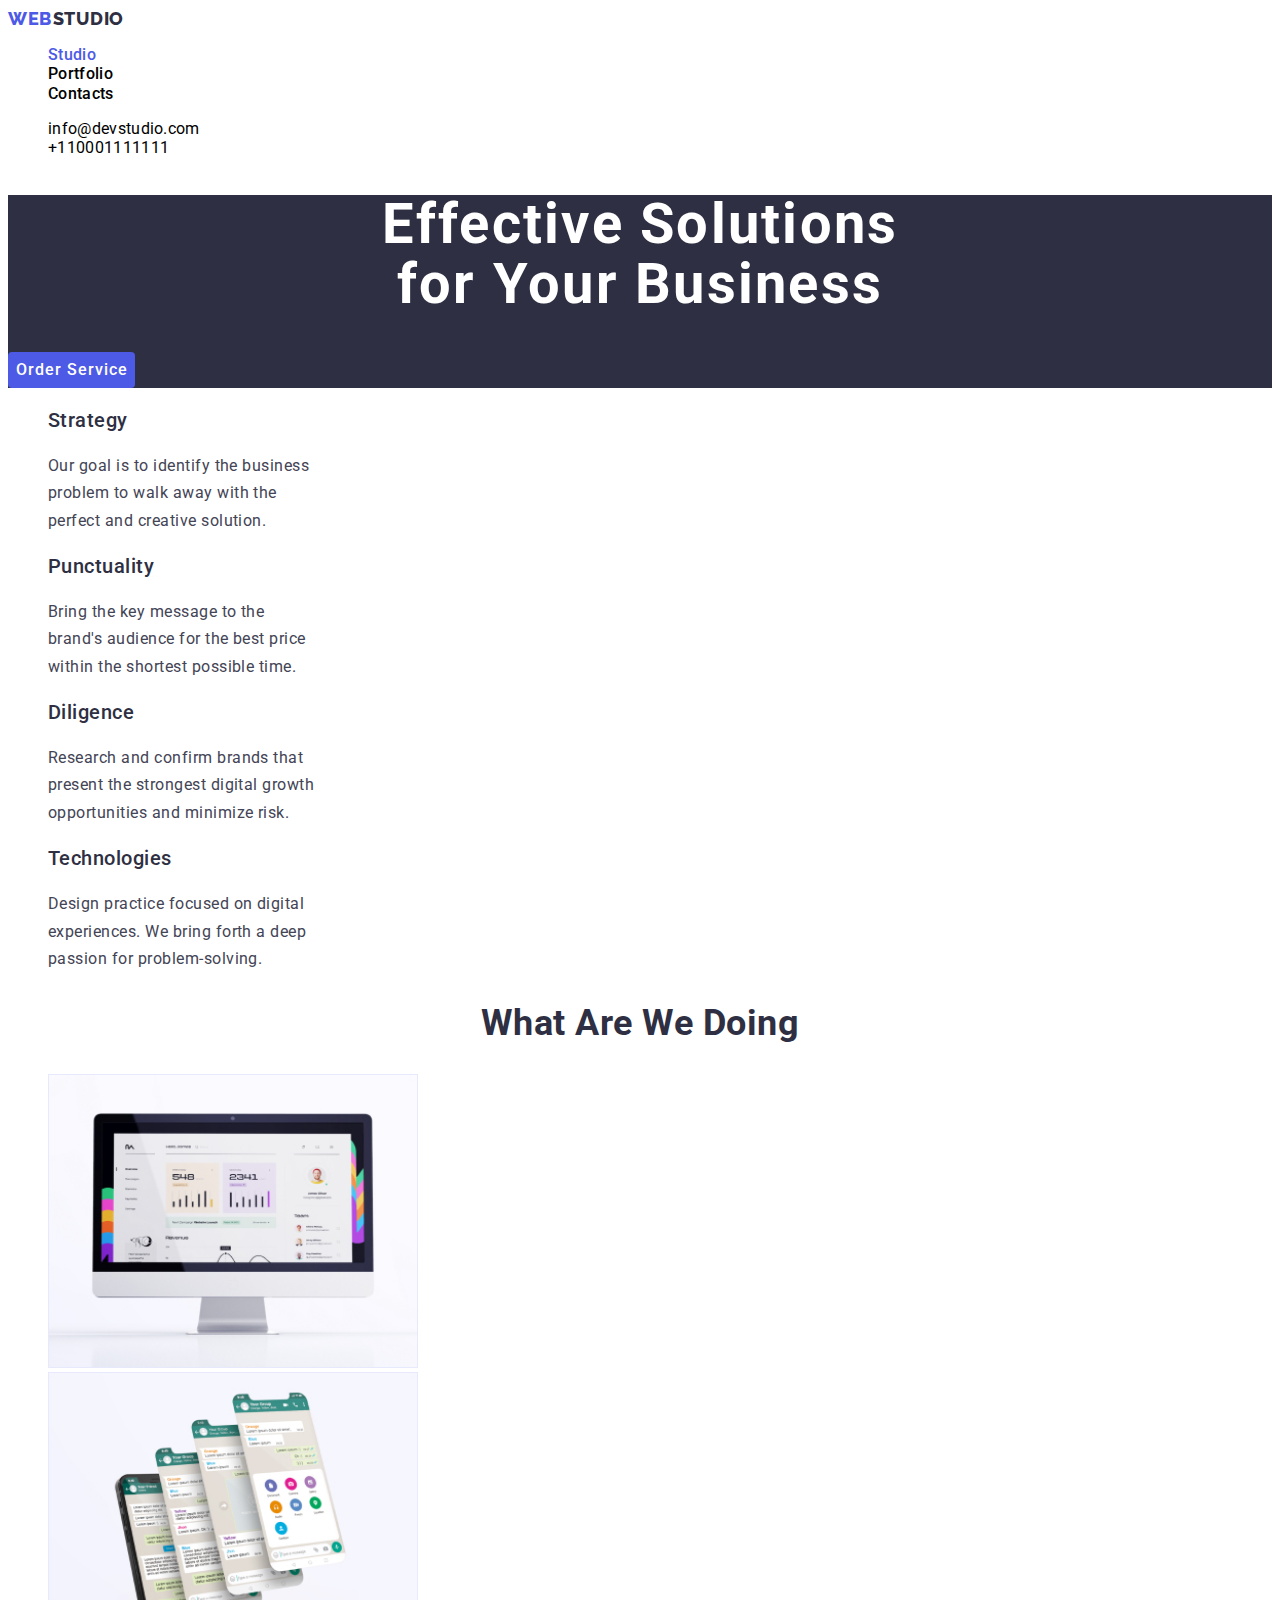
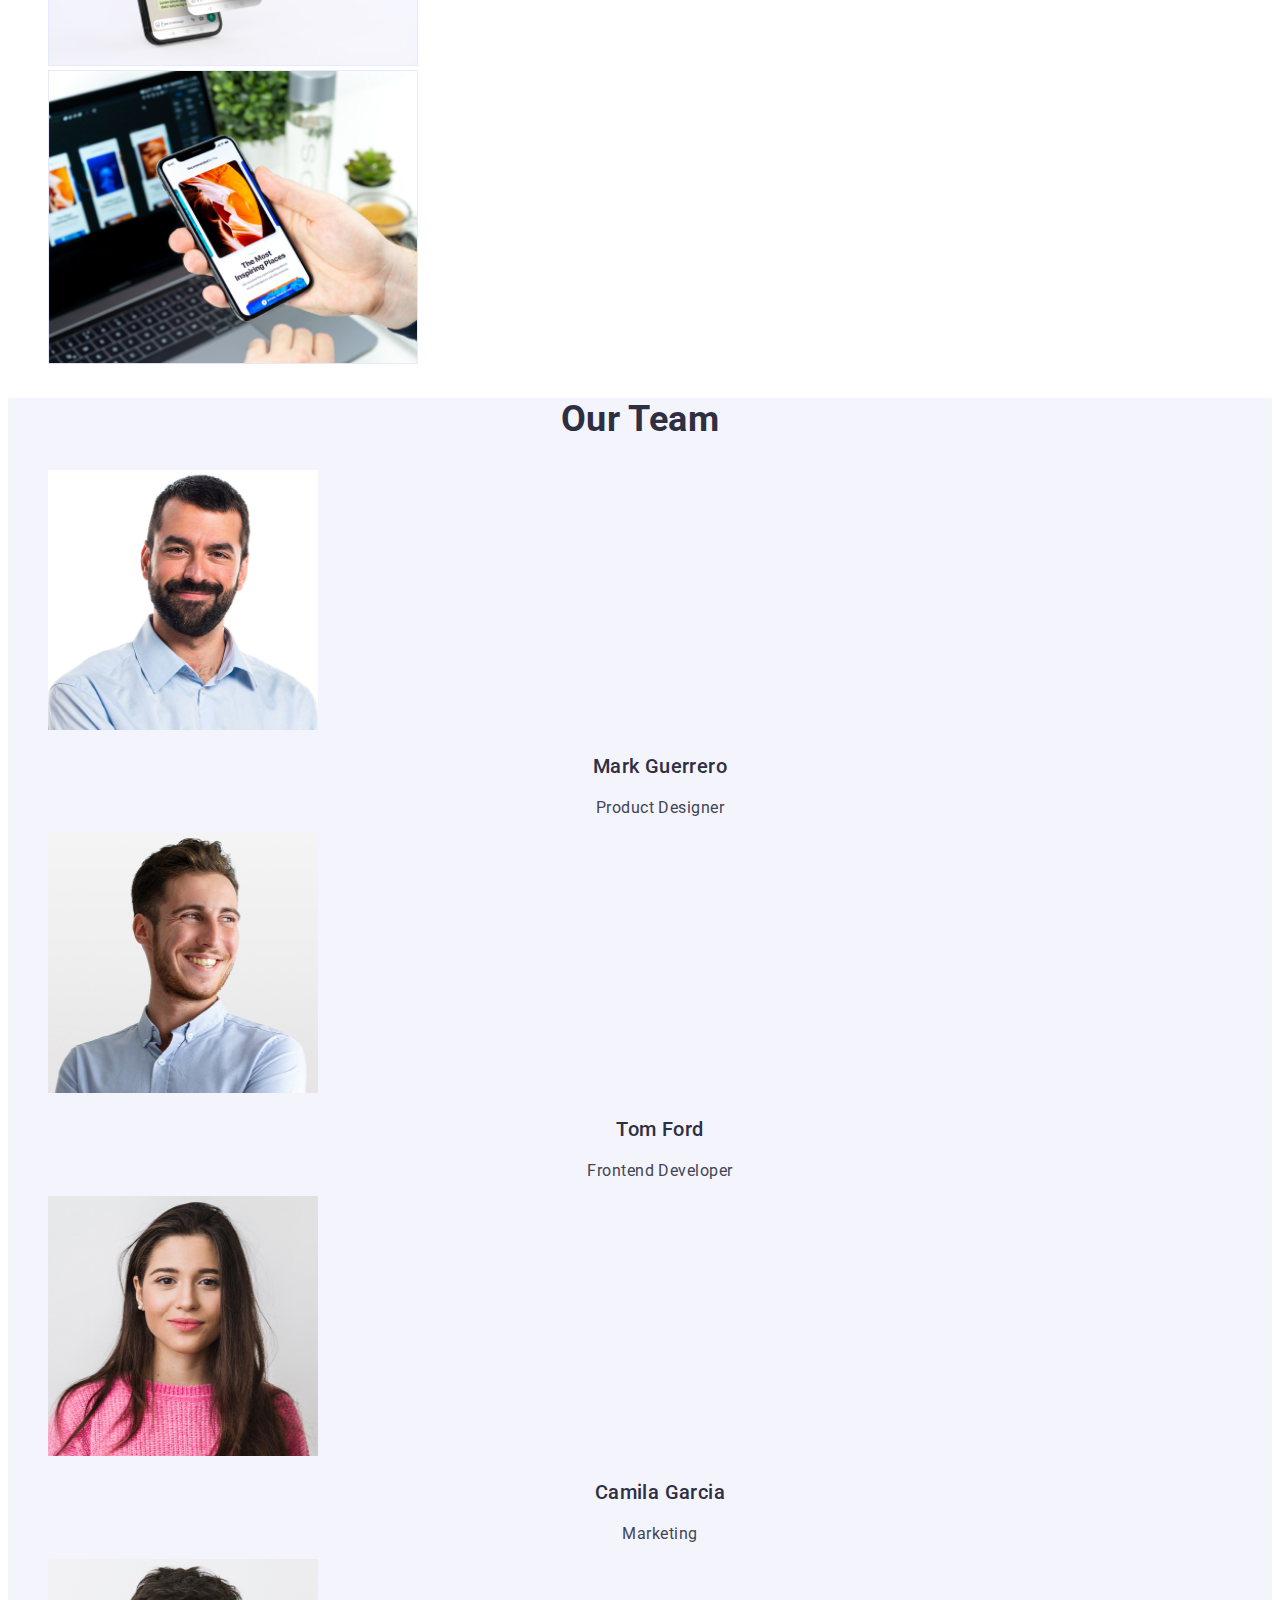
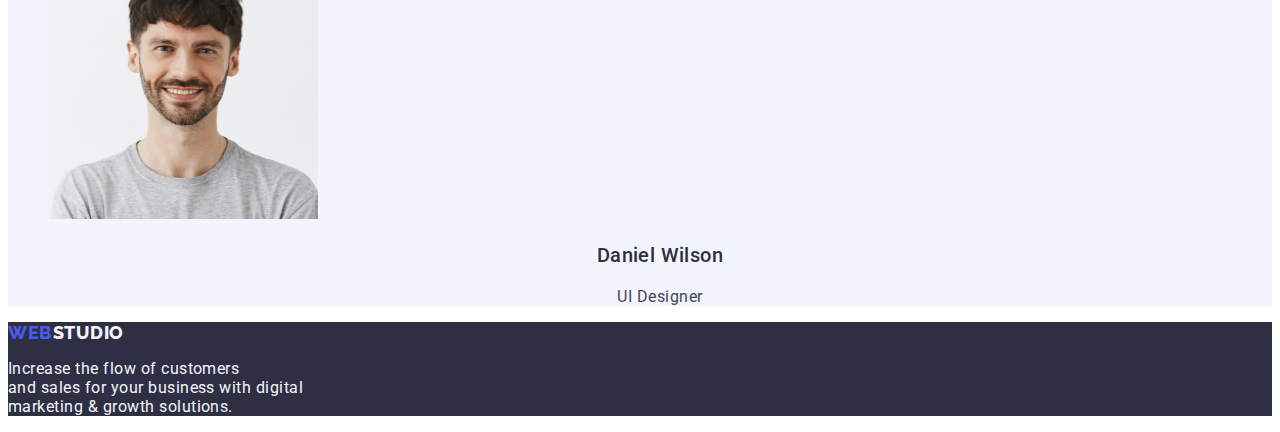
<file: index.html>
<!DOCTYPE html>
<html lang="en">
  <head>
    <meta charset="UTF-8" />
    <meta name="viewport" content="width=device-width, initial-scale=1.0" />
    <title>Studio</title>
    <link rel="stylesheet" href="./css/styles.css" />
  </head>

  <body>
    <!--This is Header-->
    <header class="page-header">
      <!--This is Nav-->
      <nav>
        <a href="./index.html" class="logo-link">
          <span class="logo">WEB</span>
          <span class="studio">STUDIO</span>
        </a>
        <ul class="nav-menu list">
          <li>
            <a href="/" class="page current">Studio</a>
          </li>
          <li>
            <a href="./portfolio.html" class="page">Portfolio</a>
          </li>
          <li>
            <a href="/" class="page">Contacts</a>
          </li>
        </ul>
      </nav>
      <ul class="contacts-menu list">
        <li>
          <a href="mailto:info@devstudio.com" class="item"
            >info@devstudio.com</a
          >
        </li>
        <li>
          <a href="tel:+110001111111" class="item">+110001111111</a>
        </li>
      </ul>
    </header>

    <!--This is Main-->

    <main>
      <!--This is Section 1-->
      <section class="hero bg-hero">
        <h1 class="hero-title">
          Effective Solutions<br />
          for Your Business
        </h1>
        <button type="button" class="button primary">Order Service</button>
      </section>

      <!--This is Section 2-->
      <section class="section">
        <div class="container">
          <ul class="benefits list">
            <li>
              <h3 class="title">Strategy</h3>
              <p class="description">
                Our goal is to identify the business<br />
                problem to walk away with the<br />
                perfect and creative solution.
              </p>
            </li>

            <li>
              <h3 class="title">Punctuality</h3>
              <p class="description">
                Bring the key message to the<br />
                brand's audience for the best price<br />
                within the shortest possible time.
              </p>
            </li>

            <li>
              <h3 class="title">Diligence</h3>
              <p class="description">
                Research and confirm brands that<br />
                present the strongest digital growth<br />
                opportunities and minimize risk.
              </p>
            </li>

            <li>
              <h3 class="title">Technologies</h3>
              <p class="description">
                Design practice focused on digital<br />
                experiences. We bring forth a deep<br />
                passion for problem-solving.
              </p>
            </li>
          </ul>
        </div>
      </section>

      <!--This is Section 3-->
      <section class="section">
        <div class="container">
          <h2 class="section-title">What Are We Doing</h2>
          <ul class="what-we-do list">
            <li>
              <img
                src="./images/img-1.jpg"
                alt="monitor"
                width="370"
                height="294"
              />
            </li>
            <li>
              <img
                src="./images/img-2.jpg"
                alt="mobile"
                width="370"
                height="294"
              />
            </li>
            <li>
              <img
                src="./images/img-3.jpg"
                alt="laptop and mobile"
                width="370"
                height="294"
              />
            </li>
          </ul>
        </div>
      </section>

      <!--This is Section 4-->
      <section class="section bg-team">
        <div class="container">
          <h2 class="section-title">Our Team</h2>

          <ul class="team list">
            <li>
              <img
                src="./images/1-mark-guerrero.jpg"
                alt="Mark Guerrero Product Designer"
                width="270"
                height="260"
              />
              <h3 class="name">Mark Guerrero</h3>
              <p class="position">Product Designer</p>
            </li>
            <li>
              <img
                src="./images/2-tom-ford.jpg"
                alt="Tom Ford-Frontend Developer"
                width="270"
                height="260"
              />
              <h3 class="name">Tom Ford</h3>
              <p class="position">Frontend Developer</p>
            </li>
            <li>
              <img
                src="./images/3-camila-garcia.jpg"
                alt="Camila Garcia Marketing"
                width="270"
                height="260"
              />
              <h3 class="name">Camila Garcia</h3>
              <p class="position">Marketing</p>
            </li>
            <li>
              <img
                src="./images/4-daniel-wilson.jpg"
                alt="Daniel Wilson UI Designer"
                width="270"
                height="260"
              />
              <h3 class="name">Daniel Wilson</h3>
              <p class="position">UI Designer</p>
            </li>
          </ul>
        </div>
      </section>
    </main>

    <!--This is Footer-->
    <footer class="page-footer bg-footer">
      <div>
        <a href="./index.html" class="logo-link">
          <span class="logo">WEB</span>
          <span class="studio-footer">STUDIO</span>
        </a>

        <p class="footer-description">
          Increase the flow of customers<br />
          and sales for your business with digital<br />
          marketing & growth solutions.
        </p>
      </div>
    </footer>
  </body>
</html>
</file>
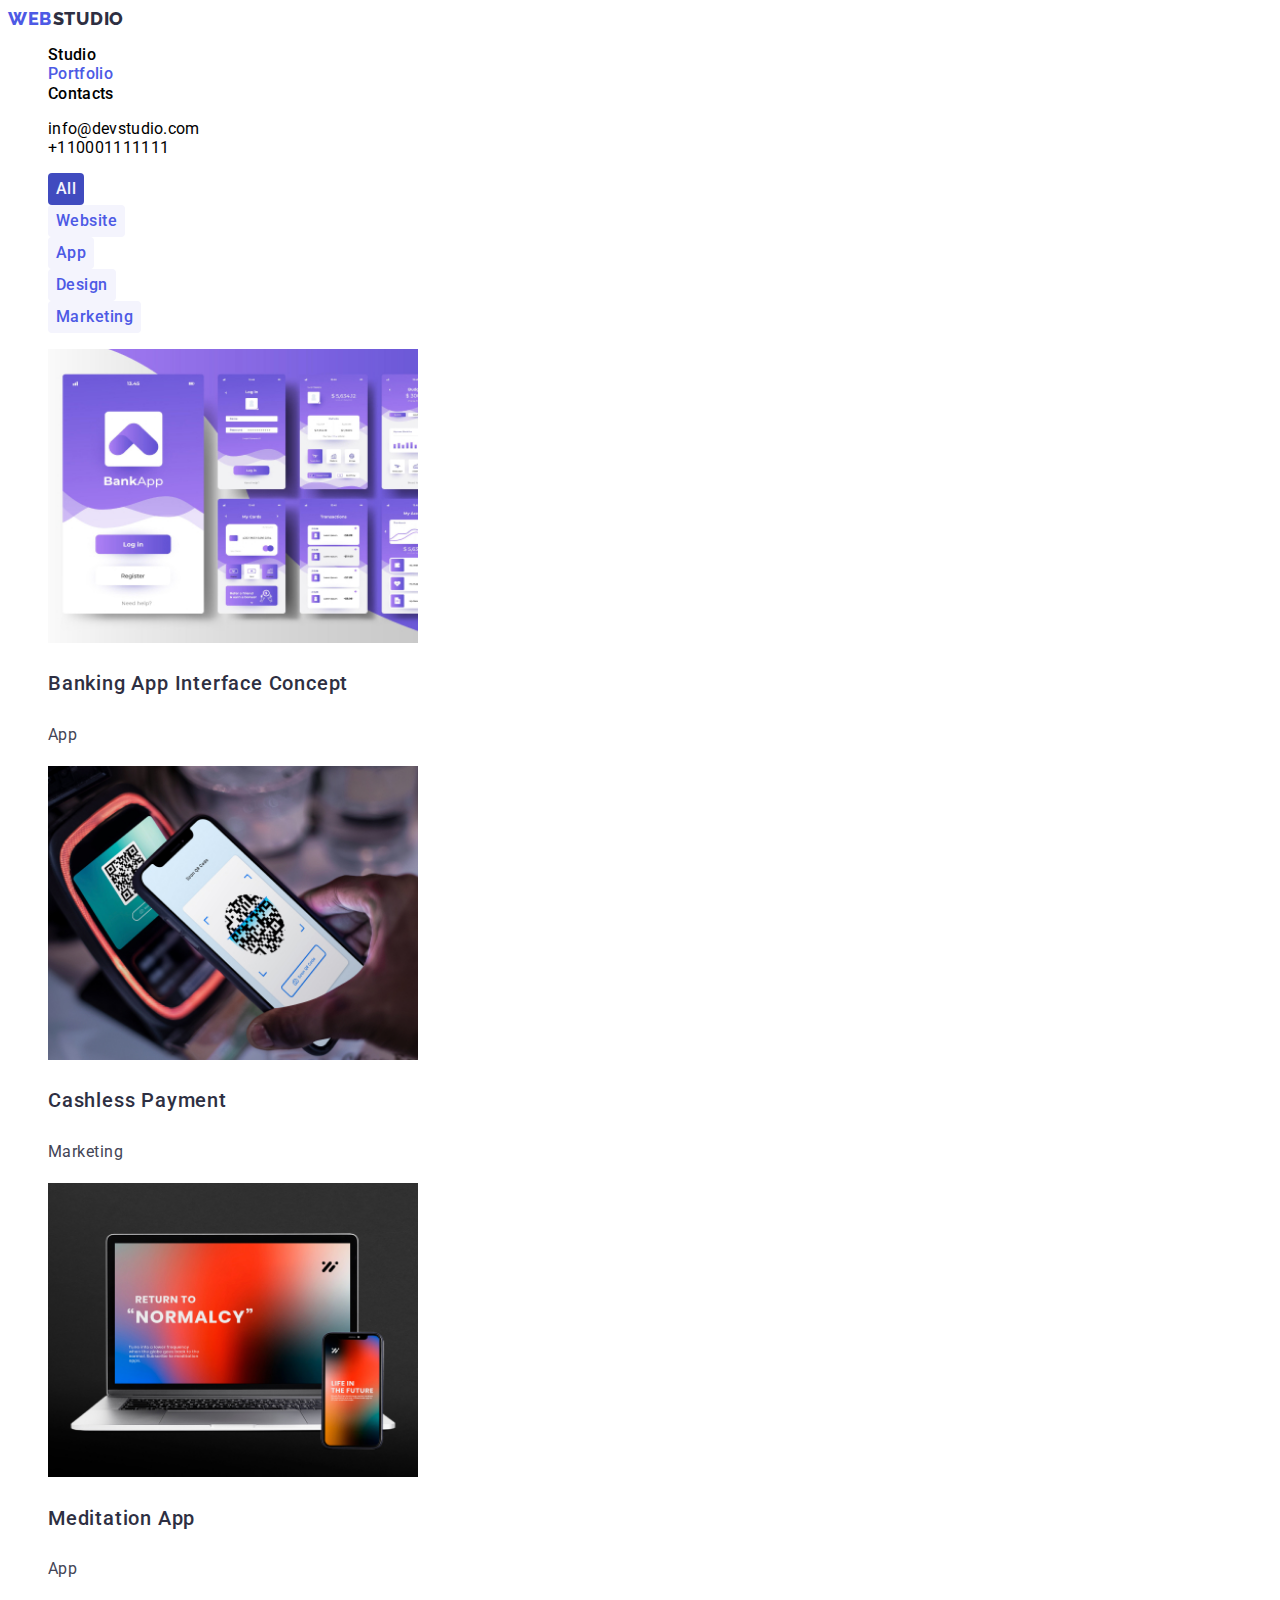
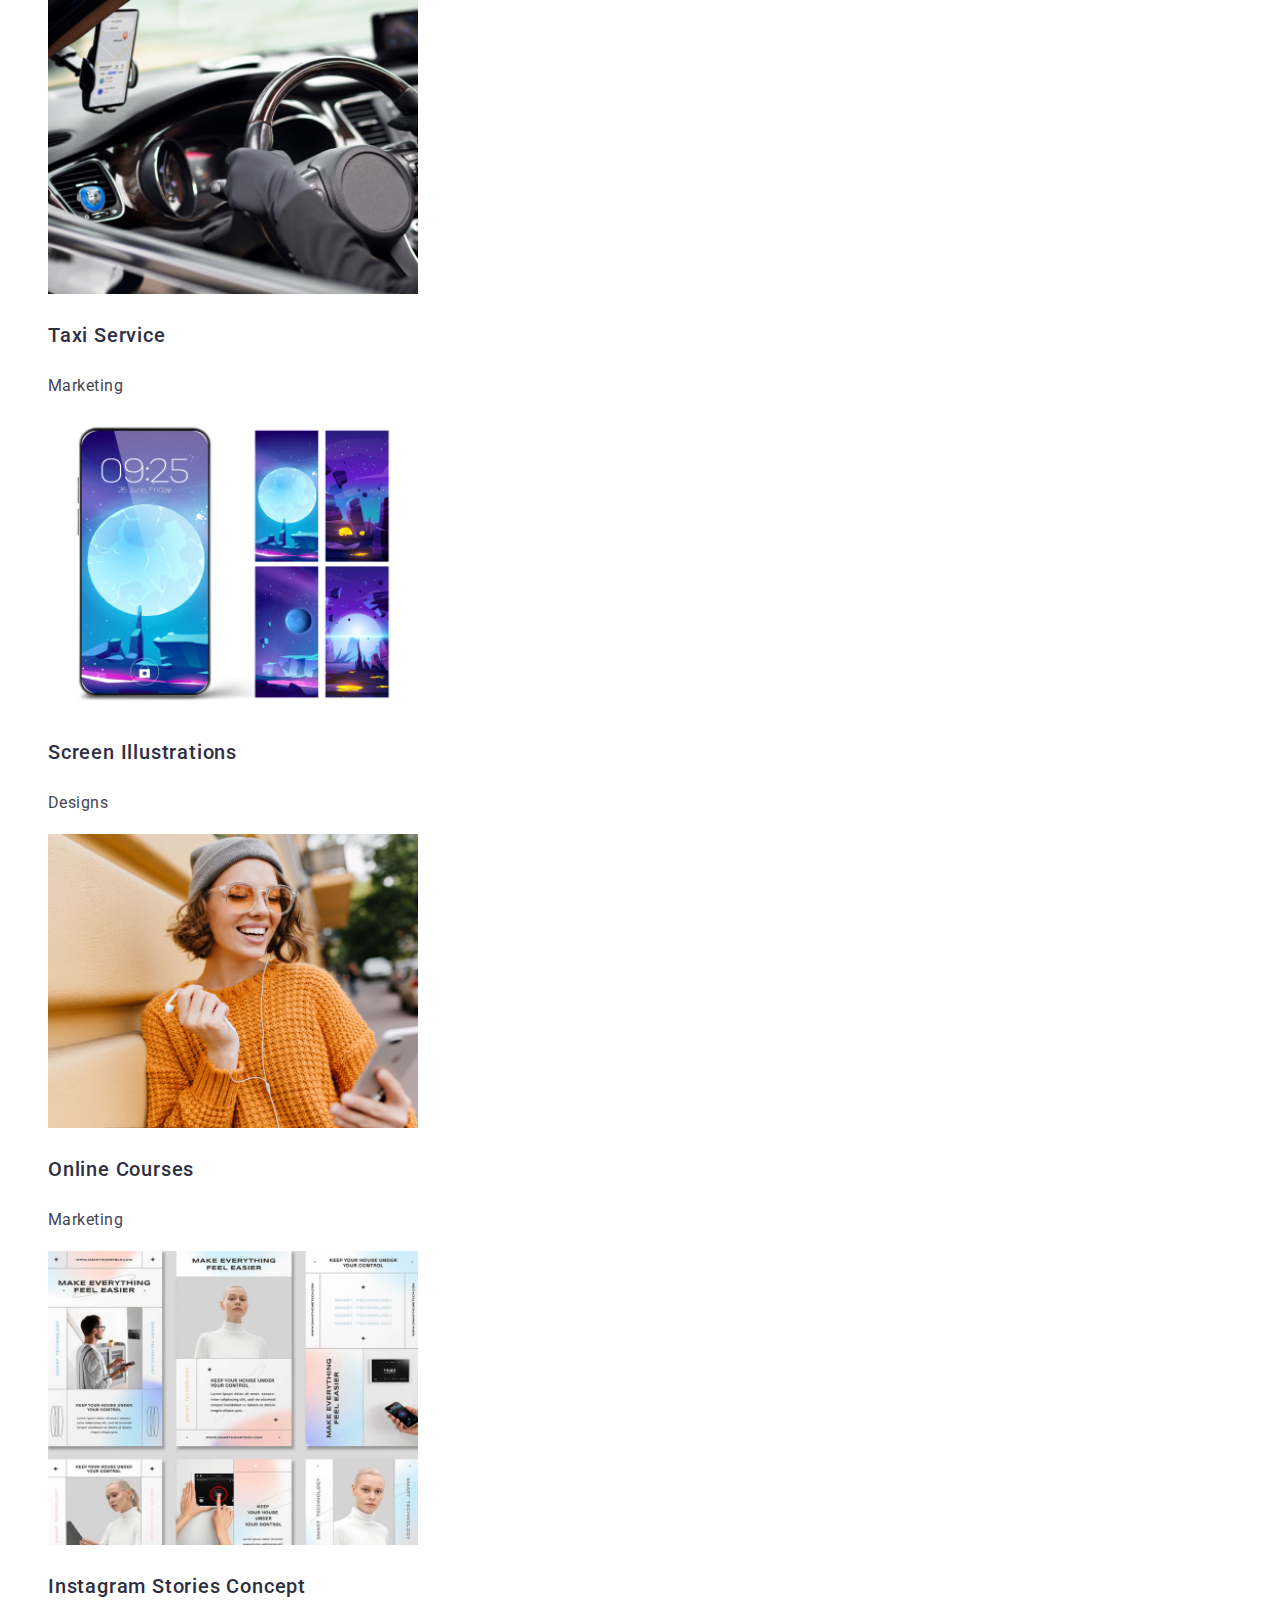
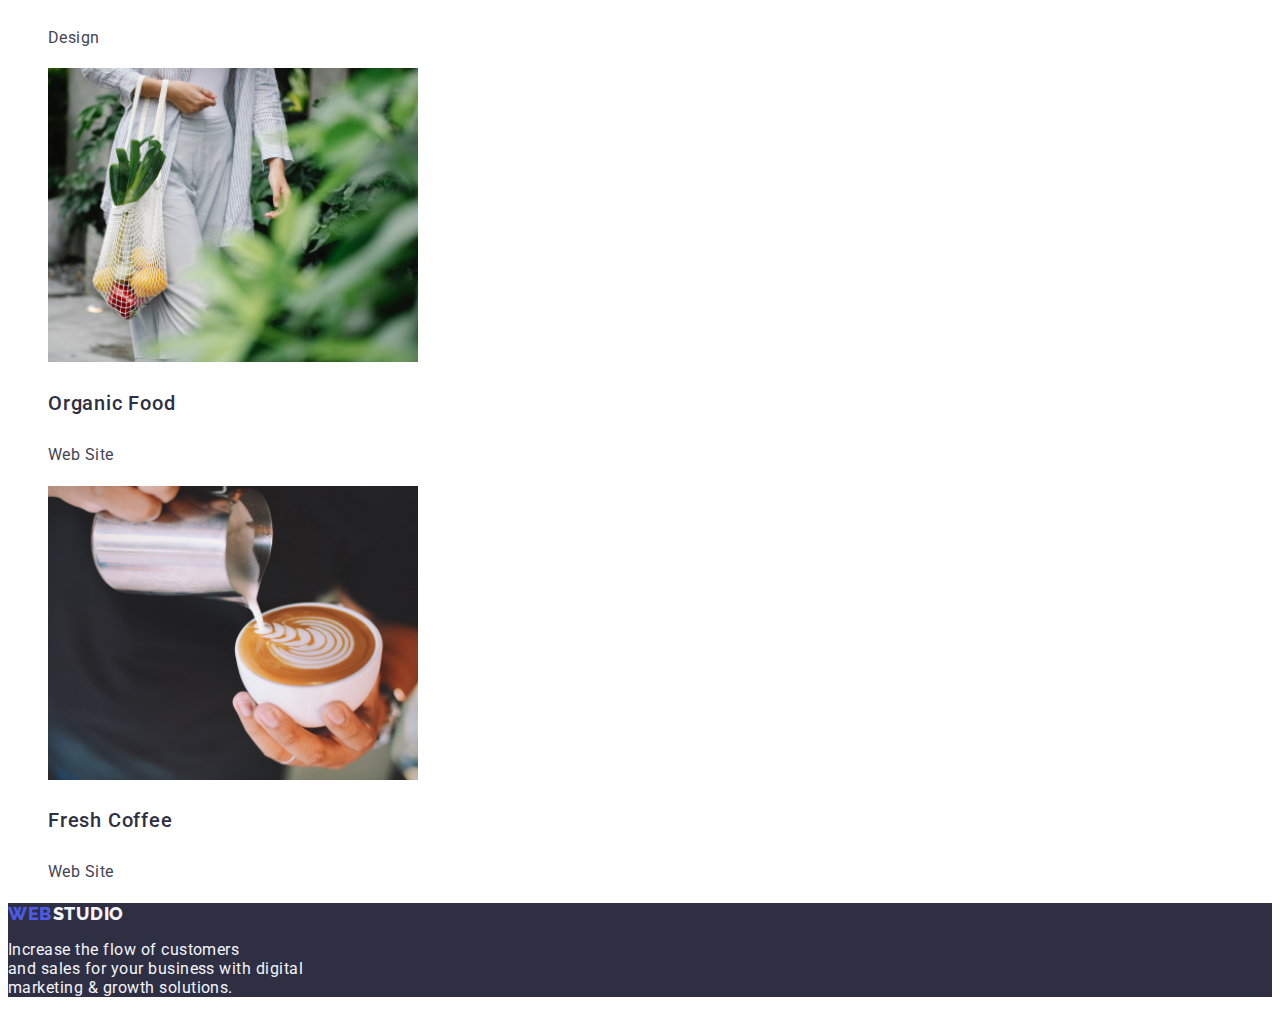
<file: portfolio.html>
<!DOCTYPE html>
<html lang="en">
  <head>
    <meta charset="UTF-8" />
    <meta name="viewport" content="width=device-width, initial-scale=1.0" />
    <title>Portfolio</title>
    <link rel="stylesheet" href="./css/styles.css" />
  </head>

  <body>
    <!--This is Header-->
    <header>
      <!--This is Nav-->
      <nav>
        <a href="./index.html" class="logo-link">
          <span class="logo">WEB</span>
          <span class="studio">STUDIO</span>
        </a>
        <ul class="nav-menu list">
          <li>
            <a href="./index.html" class="page">Studio</a>
          </li>
          <li>
            <a href="/" class="page current">Portfolio</a>
          </li>
          <li>
            <a href="/" class="page">Contacts</a>
          </li>
        </ul>
      </nav>
      <ul class="contacts-menu list">
        <li>
          <a href="mailto:info@devstudio.com" class="item"
            >info@devstudio.com</a
          >
        </li>
        <li>
          <a href="tel:+110001111111" class="item">+110001111111</a>
        </li>
      </ul>
    </header>

    <!--This is Main-->
    <main>
      <!--This is Section 1-->
      <section>
        <div class="container">
          <ul class="filters list">
            <li>
              <button type="button" class="button filter current">All</button>
            </li>
            <li>
              <button type="button" class="button filter">Website</button>
            </li>
            <li><button type="button" class="button filter">App</button></li>
            <li>
              <button type="button" class="button filter">Design</button>
            </li>
            <li>
              <button type="button" class="button filter">Marketing</button>
            </li>
          </ul>

          <ul class="projects list">
            <li>
              <a href="" class="project">
                <img
                  src="./images/r1-image-1.jpg"
                  alt="bank app"
                  width="370"
                  height="294"
                />
                <h2 class="name">Banking App Interface Concept</h2>
                <p class="type">App</p>
              </a>
            </li>

            <li>
              <a href="" class="project">
                <img
                  src="./images/r1-image-2.jpg"
                  alt="mobile"
                  width="370"
                  height="294"
                />
                <h2 class="name">Cashless Payment</h2>
                <p class="type">Marketing</p>
              </a>
            </li>

            <li>
              <a href="" class="project">
                <img
                  src="./images/r1-image-3.jpg"
                  alt="laptop and mobile"
                  width="370"
                  height="294"
                />
                <h2 class="name">Meditation App</h2>
                <p class="type">App</p>
              </a>
            </li>

            <li>
              <a href="" class="project">
                <img
                  src="./images/r2-image-4.jpg"
                  alt="driver seat"
                  width="370"
                  height="294"
                />
                <h2 class="name">Taxi Service</h2>
                <p class="type">Marketing</p>
              </a>
            </li>

            <li>
              <a href="" class="project">
                <img
                  src="./images/r2-image-5.jpg"
                  alt="wallpaper design"
                  width="370"
                  height="294"
                />
                <h2 class="name">Screen Illustrations</h2>
                <p class="type">Designs</p>
              </a>
            </li>

            <li>
              <a href="" class="project">
                <img
                  src="./images/r2-image-6.jpg"
                  alt="mobile music"
                  width="370"
                  height="294"
                />
                <h2 class="name">Online Courses</h2>
                <p class="type">Marketing</p>
              </a>
            </li>

            <li>
              <a href="" class="project">
                <img
                  src="./images/r3-image-7.jpg"
                  alt="Instagram Design Concept"
                  width="370"
                  height="294"
                />
                <h2 class="name">Instagram Stories Concept</h2>
                <p class="type">Design</p>
              </a>
            </li>

            <li>
              <a href="" class="project">
                <img
                  src="./images/r3-image-8.jpg"
                  alt="Organic food"
                  width="370"
                  height="294"
                />
                <h2 class="name">Organic Food</h2>
                <p class="type">Web Site</p>
              </a>
            </li>

            <li>
              <a href="" class="project">
                <img
                  src="./images/r3-image-9.jpg"
                  alt="Fresh Coffee"
                  width="370"
                  height="294"
                />
                <h2 class="name">Fresh Coffee</h2>
                <p class="type">Web Site</p>
              </a>
            </li>
          </ul>
        </div>
      </section>
    </main>

    <!--This is Footer-->
    <footer class="footer bg-footer">
      <div>
        <a href="./index.html" class="logo-link">
          <span class="logo">WEB</span>
          <span class="studio-footer">STUDIO</span>
        </a>

        <p class="footer-description">
          Increase the flow of customers<br />
          and sales for your business with digital<br />
          marketing & growth solutions.
        </p>
      </div>
    </footer>
  </body>
</html>
</file>
<file: css/styles.css>
@import url("https://fonts.googleapis.com/css2?family=Raleway:wght@800&family=Roboto:wght@400;500;700;900&display=swap");

:root {
  --iriscolor: #4d5ae5;
  --navyblue: #2e2f42;
  --navcolor: black;
  --oceancolor: #404bbf;
  --whitecolor: white;
  --slatecolor: #434455;
  --cloudcolor: #f4f4fd;
}
/*checked*/
body {
  font-family: "Roboto", sans-serif;
  font-size: 16px;
  letter-spacing: 0.03em;
  color: var(--slatecolor);
}
/*checked*/
.logo-link {
  text-decoration: none;
  font-family: "Raleway", sans-serif;
  font-size: 0;
  font-weight: 800;
}
/*checked*/
.logo-link > span {
  font-size: 18px;
  line-height: 1.17;
  letter-spacing: 0.04em;
}
/*checked*/
.logo {
  color: var(--iriscolor);
}
/*checked*/
.studio {
  color: var(--navyblue);
}
/*checked*/
.studio-footer {
  color: var(--cloudcolor);
}
/*checked*/
.nav-menu .page {
  color: var(--navcolor);
  text-decoration: none;
  font-size: 16px;
  font-weight: 500;
  line-height: 1.14;
  letter-spacing: 0.02em;
}
/*checked*/
.list {
  list-style-type: none;
}
/*checked*/
.nav-menu .page:hover,
.nav-menu .page:focus,
.nav-menu .page.current,
.contacts-menu .item:hover,
.contacts-menu .item:focus {
  color: var(--iriscolor);
}
/*checked*/
.contacts-menu .item {
  color: var(--navcolor);
  font-size: 16px;
  font-weight: 400;
  line-height: 1.14;
  letter-spacing: 0.02em;
  text-decoration: none;
}
/*checked*/
.bg-hero {
  background-color: var(--navyblue);
}
/*checked*/
.hero-title {
  color: var(--whitecolor);
  font-size: 56px;
  line-height: 1.07;
  letter-spacing: 0.04em;
  text-align: center;
}
/*checked*/
.bg-team {
  background-color: var(--cloudcolor);
}
/*checked*/
.button {
  cursor: pointer;
  border-color: transparent;
  letter-spacing: 0.03em;
  font-family: inherit;
  font-size: 16px;
  border-radius: 4px;
  line-height: 1.5;
}
/*checked*/
.button.primary {
  color: var(--whitecolor);
  background-color: var(--iriscolor);
  font-weight: 500;
  line-height: 1.87;
  letter-spacing: 0.06em;
}
/*checked*/
.button.filter {
  background-color: var(--cloudcolor);
  color: var(--iriscolor);
  font-weight: 500;
  line-height: 1.62;
}
/*checked*/
.button.primary:hover,
.button.primary:focus {
  background-color: var(--oceancolor);
}
/*checked*/
.button.filter:hover,
.button.filter:focus,
.button.filter.current {
  background-color: var(--oceancolor);
  color: var(--cloudcolor);
}
/*checked*/
.benefits .title {
  font-size: 20px;
  font-weight: 500;
  color: var(--navyblue);
}
/*checked*/
.benefits .description {
  color: var(--slatecolor);
  line-height: 1.71;
  font-size: 16px;
  font-weight: 400;
}
/*checked*/
.section-title {
  text-align: center;
  color: var(--navyblue);
  font-size: 36px;
  line-height: 1.17;
}
/*checked*/
.team .name {
  font-size: 20px;
  font-weight: 500;
  letter-spacing: 0.02em;
  color: var(--navyblue);
  text-align: center;
}
/*checked*/
.team .position {
  color: var(--slatecolor);
  font-size: 16px;
  font-weight: 400;
  text-align: center;
}
/*checked*/
.project {
  text-decoration: none;
}

/*checked*/
.project .name {
  color: var(--navyblue);
  font-size: 20px;
  font-weight: 500;
  line-height: 2;
  letter-spacing: 0.04em;
}
/*checked*/
.project .type {
  color: var(--slatecolor);
  font-weight: 400;
  line-height: 1.87;
}

.bg-footer {
  background-color: var(--navyblue);
}
/*checked*/
.footer-description {
  color: var(--cloudcolor);
}
</file>
